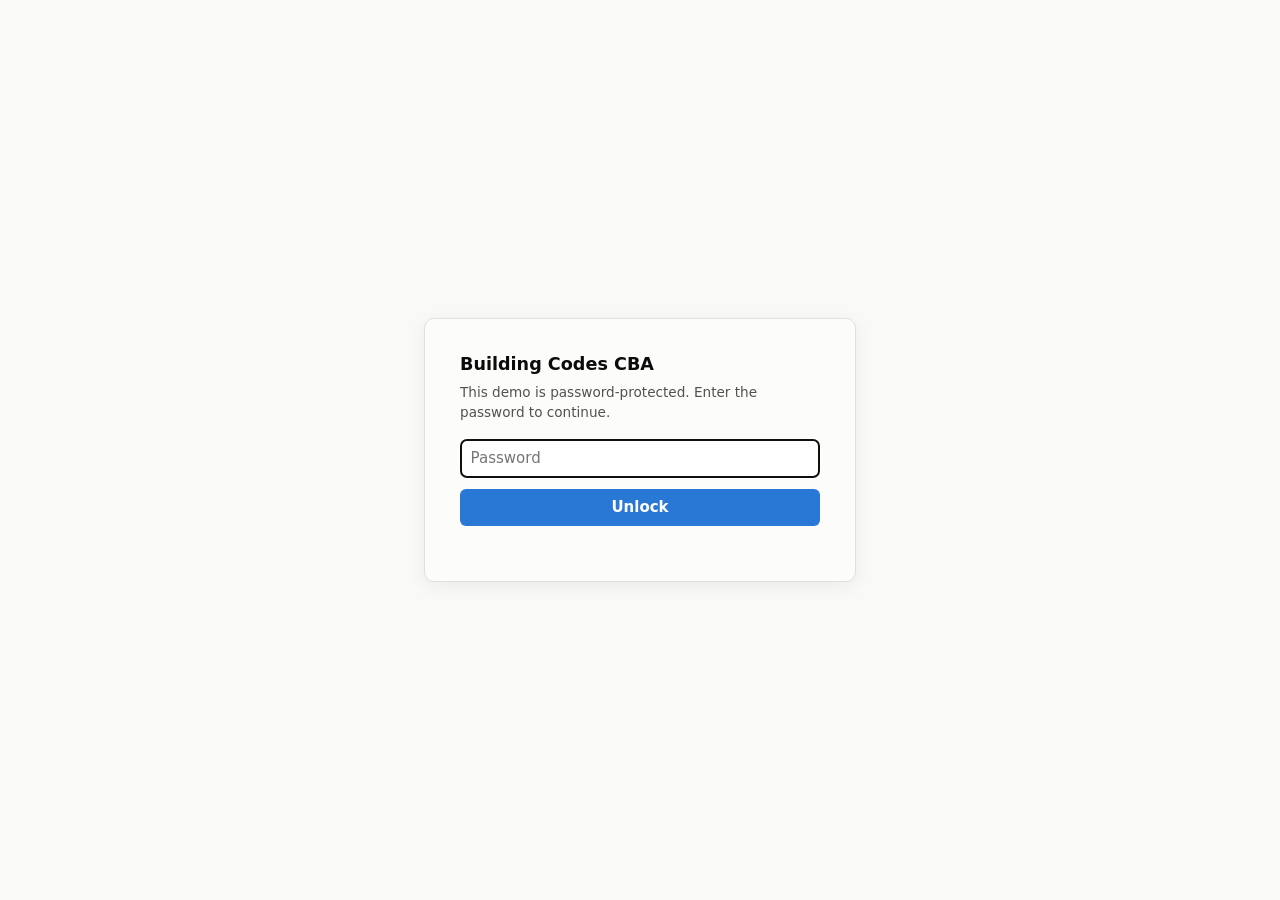
<file: docs/index.html>
<!DOCTYPE html>
<html lang="en">
<head>
<meta charset="utf-8">
<meta name="viewport" content="width=device-width, initial-scale=1">
<title>Protected — Building Codes CBA</title>
<style>
  body { margin: 0; min-height: 100vh; display: flex; align-items: center;
         justify-content: center; background: #f9f9f7; color: #0b0b0b;
         font: 15px/1.5 system-ui, -apple-system, "Segoe UI", sans-serif; }
  .card { background: #fcfcfb; border: 1px solid #e1e0d9; border-radius: 10px;
          padding: 2rem 2.2rem; max-width: 360px; box-shadow: 0 4px 18px rgba(0,0,0,.06); }
  h1 { font-size: 1.1rem; margin: 0 0 0.3rem; }
  p { color: #52514e; font-size: 0.85rem; margin: 0.2rem 0 1rem; }
  input { width: 100%; font: inherit; padding: 0.45rem 0.6rem; border: 1px solid #c3c2b7;
          border-radius: 6px; margin-bottom: 0.7rem; box-sizing: border-box; }
  button { width: 100%; font: inherit; font-weight: 600; padding: 0.45rem; border: 0;
           border-radius: 6px; background: #2a78d6; color: #fff; cursor: pointer; }
  .err { color: #b03030; font-size: 0.8rem; min-height: 1.2em; margin-top: 0.5rem; }
</style>
</head>
<body>
<div class="card">
  <h1>Building Codes CBA</h1>
  <p>This demo is password-protected. Enter the password to continue.</p>
  <form id="f">
    <input type="password" id="pw" placeholder="Password" autofocus autocomplete="current-password">
    <button type="submit">Unlock</button>
    <div class="err" id="err"></div>
  </form>
</div>
<script>
const SALT = "VUmgzD6R6hJUnK7p7jL0MA==", IV = "zb15roRdeoOXA/4c", DATA = "[base64]/QDYR86mrATN74D3V17T0reMeykQgU7Pt2S7oi8a9IwlEP/uDPtTyZkEYreSwVFG6CZ/9YjnQ1rrdyEL9OLwwOjdt/[base64]/rYFq5N6kneu1M/+NnrvSe5H9KJFMxXVjXld6H9UfXIwdVistVZjXPLejtPOKR5uoj9Scu8AuF19cg0zDUAUiJphTPToT80K0aH2cJqI/uF6QeS8+z1fvTNEnk982K+xETNCCG8byBRkCbE68Uxrhjc2IOKfRYbdNqop+ssx0FuO2tPdq379aVTbv4t5q+wlKtiSLszZomKN3Hnb2bS8f7GZjvb/nucd4qXs2xT17gqrd/01z4MMlf/GpuPBD6azLtf+pvLFBW9i8hbAUl1UE1MtHBwh8lapcdwIDj0CA54bNY8VZpLhFBdCSZptQCvrIheJzlegR6M1RBb54HsNAM0LE/zYvtodb8hfJuZ95/A/i/ARYH51CjFo8XqYIJddUfknp/9SOUOS8UIyQIRbZ1ZD+s+2Kwdi3zwvoSPbrAxMK3fwRLSxFwLRYmbdrwkdOTLlgyBBmAkOmQyBwv2/kmw4grLQcQ1MtBrPfD/FnnrVH1VSD23wKQq2fOAvjTssaQhSQRht+b2uSB0GTonrMYBRf2bFHamgwWum4C7lJ3qay8TSH9bZ10hpR/1KEmRE3JeqkxEt8lfXf945nuhvY3xhEBnrkMqFX3CjuP0/WbDhysotxySgHxEJxLR2UzRB44oyPysMPfjQyy1o8YEYOLN1ywzy2qFomHiQyM4qAuO5zKeu3W9ZmKTO/S/dWtBsEXtoZJz3GiVpKvxr7IsfvdW6Bfh3fGAVZiHcWaO5spclclJMafGddVPkbdLl4wUOIslSKvumRQXb7FS6ELBNG9BNFipdGsqZQvLx4MDgk+pBuRqKOLq7BIdJd8wBciMGOxPpnKA6nSs8dB9QJXZlvEQLYM1Lp/IWvA7oeVBtYsjv/HMXkZ0GH/x8Aw5He65OE5/QsmQvwoNBEGCSaYSSigvfe4h71sw/[base64]/Nyocrpv107VbPNz0aZhI0QrwYaJnni7NAE8UjKMg0R0DLikxCMQtH3rnfMUOd/rHPCAXloUxNiJ3s9U/p/HgTs46ygRaqkxif5PeDEI3r26oQz1BNG13rxvKP1GNHcn3/CzxoLg/t8ckRHWG6FKaBvyPSC2S2p7fhb0e0Pjrp6ffI8S/oENszHXgDk+u0T0lAfzw46RO8RGHtQXpen4vypiFjABD1bKcbUwkSvDfOBUrg5BoalInQSHUfHdD7QhCZ68NncT1rebreJHCdTbI0BfHabRt9i/K+GBjv1Iej9HXazXBNl5nNeAsbfu1P0PT/EZC1k6+PPFRGfkUq17UKogucb3H/sHXuDAo0QWYRbERoA5gDhFEK/[base64]/HiAh0JJhFez/1MX3LVAmVD7bu8r0T7tW/6tKM7nZ0iBgoVsgF7bo8XkmlGujV/[base64]/al/GHV8GWmg9DMab8na9zvmhtsLUia+B6DI38WmLrUskQAr/hukuyCHTWEv5DHJayGWxG3dQdxLDHjGt7phHhnY0K3RnI76hBhfsaZfEpIZBcPCDWeBzkwNqtilBBhpleZM3rup71mry3QL+0DRvVw4oQj1vQGz78U4pdwthMf17qyVjgDlfjagElnTJ4HIBhQ1Gh4A9lFWhSCT03QGX2tGLYW1vWQX9YTOfaHohPgqT4Cx5QWG/E3IMR23YyPp6WvHPOfP4FghmLm5HktLvEx+LHMXEBMPcpWLN6OGEAuHeY+O369Q252PN0ppOjaNdkDLDWomKmNB55IxZf2YT9GdB3IJUVsU2vqwwgUR0v7cn1leFE0TTztNBQ6IFdz7P7q4Bvn1lfImRhGxtqsI8KfVXuAR4g47V5Zd/2i/MkIarwaTdAXVJNrrqGy5gaQlRAAI9G91OYnoSOOikpQR1q+efV0Wz96kCWnNpF2tnjy5J3DT5pvkhMwadHCje4sqwh761mhwxKltR3sfNv+Mraxvf+DhM2eIbQSPxFuUszmEe/vLubPFaFjC2Espb85bZhjolGJ1tRwKIu8FNrp7V8PUsEZkApiivD9KqoiW2I4ozV1XO/6PGZkWyW/z44k3KAJuC8ZkRO7KnOYtPtCwZ0DwX53qAhB+W0K8lM5TWMR1P9ErYjELqJ7g5c9SDAouK0KJMZYaNtjaU4OzM5y7OMBYzpMlSi6u9MYWDuma5HdFVBYmThFX9dR5kOOE1L7h1I/926IxeqxSBYYQEWSKhWLQ1cUmR252jmMJq21XpPZHhdk3iY0bTvxQWxRMpKcxE4IAsq4YhJAnqKKEBPvoVg9WirhmNlBlwmKicBk4RXjVfVbvODHc7ogbb+jdm56LamGgNa/90tt5odHbsncc6QoFv6hXfXXNjy+XoqKAwB/wCwlPQAiANN1IKmmRzWGZfU92S2C7lB61Lcwg77Ne++dDz/kGUuB/IUbDfdSztZL0R/6ufLwgsMAxe12sr3ab/TjU3pH4OdV3kDUZmEygy8fSAWraL9VGcX4UJYUFkVZJZa50bSqPcR5dwRW3s3BDtBw0c9GFYHTpT8GyNpm5LboPvdAzu+qPYgEZDmG0ww3mNuGcelb5nmsrxa8rHtJHZ5LrUDIr5AjXW3lyJJP3rYrO9TP1yHYmPSqrYS8f2pH3PM4RGlvW/gSLBr237fwTei+g1ws5+4nYiRCPzz42UN/UV2k5Pv5nml9E0RKtRe18e6zC8Zojtk348gsez/Kgwr8HwCUZhYcCCuKJYcGdHOkYj7Nqn7SJ/bOaCbvjTIuB4FDtH7PcoYo96iJ7eMQE+9pKIh6l45yKgtU9HMnbHnt1uvtYtiX7X0g94LiIa63dGeAvvEP24+gtxxknJHqGs+aaOP/hoRoSHEEDnBtwkvbM36d2wrWL4iSOe3hnPYQnMlh7cItVQnQZFEip/iI5D44iUizxXeTGP7KM3cYQpWeeuFG/Y2W9LomFW63fYVeUZcqRwWjN6BFf46nFuWfCSymTd9gY+9HFbiw7U/CI/0hjb8Xr3rQKW8GxvSrV79uQ70yS0lu221WGRdfzeB8FRAQeaTqKfDODYvi5AH599ysSjOLsgdcbCUVP6FVU25nb9H7Y6VWK89jZ2wgf4HhOkNg76VHPLbjIFyu0KkOXCAbm12aMfG8wawTptkTL/mB/[base64]/938QKPRLjcvlnvv4qg5tdYZFkigdo6gWBOhzBsesMnRznn56tnOFrsBUKVd6Uvmsoqy7raiJDuqMvQi5dLv9GcIXHFM1Eqt6AdD+LS55QSXZOEBYDTltG/aZZrJauTwEGJDtmO4M3UCo0xNafb5ivdQDDy56gk+8v590V/XtoRNXQxQiVDWRkgmAEU/d3oPZO3/HkZd/Rlj7dqcX8QG+e49vxQb0BgdDV9T9zFfNAfrxhv9nhp2R0A/OTxPKxMqwM4kboibF/JmTR1fxGKr1vV+wDno0OE8ifmMMFHqAVclbCXvb25nxLjMD1A+lCh7lziBbq5onjGLeCp+/ZphsXU5x8MHIqMvB49goHw/c6tTnyR27hX4Y9mjMUfCDNZQrrl+WPDA7P28/QuICkM8/k8mYbPmq+7nfmxJITZZYHF6W4oAnuSn65M3no3A9q0LfqcoJFJhUUXevArYQxESBPvpCzRKh1G3JDIsJu2bRcJ0Oy7hRlTEkRfkhR2kbwTnSvUQGRATx3YDg7nSWyCHmTxBRQkSrz2HNs8j5dt4bgeb3YxD3jgJkscInfJRgall8NVjEXj//jSFN+S8/Qu3MWDaHc2fcN4Q08Szl5nBZdmFysywSu9ofsZ3JjaB+rwoNg6AfdUdX+R58eCNtoXpfq9sa8MPH7jjAUUIjOeSNe8p4IU+k+IbYim3U2XKSLprtx6zZUAQfgShry+Aw0LXSu7sWV145Q1OR/6WPourWK+vnzEn0X1wgs5YZZFW4PaxkrT/u+npKbvPW5U47xOGXzuQBrwm8kIFhZUvVw1Vw3n7p+Vdu/Wf0CDK1i3NmcoS4EksD5sqlQTO4Adta2WHtiztlOiUrJFQ9Uv3ae4I+ltJ8LtYqgKgnqo6auV38xKy5voTV8n6z2Ns0KbHGwafqSeu70sR9JlGf/U+tFG9QTzFsxWnEkAqtW1MZgAWslOfo2Q7WtFlKYpcRDrDPBJRY7LwzpAI/zi154nA+rSfFawlTaCCMxATLUx9bjW2V5Al1cTMJjPDWh234Pg43KrkOzfLfzJZ9mRtYqbYPhbeRJ7hpNMlxd8fweGoQwaEhPYP9Vpr5ojT6XDNYm8PxqtT7ilVHMg//D/ToTIOn1ATMQwduS75z8AfHP5vX9eOYySe6NGEuRxweAlwnvFTbzMbze8bcjUZdKg/zvuwnlvYRXwxXuwzMdzacbzDDseEfZ5+xIylLIDmiwJHqWBvjgm2nbRJD6RYyQmAdKSCU/Jy2tXPDlJAnGCheAeBisL6ZB6Pw2nbpKeUpy/BRENHP0Ca9HWTmDfcR1uVPDSRMgbGnbwWbMViXy3KwN7R7KsPw8r/uvMlqlxtXsA844vVFZpKzj2oUBabb4FREItTyYtYXm2lUMu+cVCpbPHy9FuCh4RUNNsHyVJVokUecPPedX/2tNujbpBqE/SHX4ynNf0t8FLvzjVy4v+KBVOxxdwFKkqfak23aL2fIDDhT1NBbRHbHgkRFNe2vgKWdBd1hKVJgn3iIpxPQqjvhgz0x/gXVHPdKTZ6PKTGDVkrKQNB0H1ExuQ4tQ7UJ0vJ+98StpB1ltKeCOJsJGv0gjzcguUt7ecm5oNaDQj3Oxgd6aeQDECryiHl9IdjnTgVUyjSsvhHfDZUHRVDYM01Ghuaf8U1r4LxiLvuCoKplU1vf+ZpGfg2IKps7IrjdQxUZG07yn8t1rL96aZG/ZK941vUnImo1pdoNfpOVktqXF491CvTtVaCJ557ff/Yc8oiV+fRie0b+FwzJjB5fB049wLee9rJCgZaEhueOmu/fHHEfFq5QoAb3AZwEgh1J2g5gj+5i91kXe55WLgbYIGSxz5hKqTPiIYyutGvqAbIL75w4X4ZNBFXSrK8hOU6MKVSewAA8+zDqdvI3AYvVJ4ajtA9phYXYSaPpsfZFSr6zMgwz1Cy/C9JX+XF7HhH7S3O48+uwLm0fFqqmqMtMbA6g59AiiI0o80Y9Iwvk02JiQ0CcW72+5ZdGZfnovP7jfKtO0Pj8BU9HifCAarT7qUp04HseH2nKPLufIiuY2yOgi1ezdeD2OyPHg9I/qN0vId3xygCUu2JbGva+osHoH5Pkx396+7mO/J0k9lVpXGE+tIUONocr3ZkBq4/4APx8qjSj73OuulgSnIWCc8CgsrXsqiS1SixA+GdFWVJNQsFNbL+//[base64]/KiYigTxS8aRFeswwFKw+owIy0E/tJg6bREbpouPWTPcdSf9QXWvIbdIDGZVpsba33fFPPyzpPHpyR7o8K9vij/Fuv739CmiA/5WAM/mkdAEhgXRGFvmwrTN0Gf44qe1rfXQmzR+QHbI2DqEylZ9d7kCYUC7wAdK9Aivpbn1GeWO7EX0oLpz2IPw40RYHpKo5G8tDlKQRFeICTt9neWSy2XwBudYOUJfo8NlW/B6KNrQVQOLtzTShFd+MKl7zqH4fFZ4LbXxhbTP/9ivDF6Z3ds+kmUx8hQNyyK6RMk/BgEevCrUWCkvTfpgnKPPp5tDU1BOTef8Yy+TlMgtFQqUlXQ2BDlezoYo7hHfu2aBUK2oQO1Qvzds9x+UYb+yRXcAOk5lr1Y+J6M8fsCBQq8jNa4MD2c0qcdAZGyqGnuSBmObpPFgB0R+ndlmcyqt/[base64]/swGt3/WIvPrc63DA0g19wxunjG4nNn+oXIxUmPjrMgFPrEzrQtYRl90k8MfOgn3qTDN8E0vmJaWTlBFnJuEPy2PgMVq23tt71zEPME1mm1NEoMLwKvKR85Pu5GaZHT0+GAuxHDrKTLbvE1LUf5YjSCPL6gGo51PT4HtG7gPpijchyI5nUq9+kKZUHzIRKh/qtWbtdV0fLG2MI2I1YI+jR70TAU85DQtNzXDjnrqQ7/hHFXkDUiR+5f2DkJiR1+npuoHRAKR6neFXIQgaD/Sn1eOuUwFyGLHPEqphWi40n+MXwO4aJNRf9s6KXxjP2UltOI01mU8NpD+TuRQGGTTKOKUQpPQFc85YwBbTw8RsONbgaK25S2dPBujv28s+ZVRgYfcnU5ZmiuCLjUClEcMmhxvV6M/s42G9oKS2KEcenxK1HlbB6AGWXWhhnOkTXZItOp3hCM3gMvjhhsQqUGs/a4QFDXLpUewsrghKBCp/plqLN2P/5xiVO8t79dMPZQPYJVg0Dpo4gBHAVQvzPHzQIRIzDYRJyp/QEMTmQvyfLdNVMnz8672RTBqPfnf4VZ8iHCelo6N3rLa6AyNZYUi6Y6VoCKUKoBfyNJIxghjdre+rTBnQhTw76x+ugbeuqyhpUy0WqIzdHTYq1Qm4WiQPgaqk0kil4F2Gt5U99NN31k7+n97fh6cp3T4qaagHas71yF/4sJTcp5uMfEaMb6F8lNkSWAwXOkbneo5etyXrEOqEX+ROVUOKFD6p4pBt0WmSdBNmnpqvDBvEfonrp/Y7mz1/2k8t9+N+YVQYwlqimZeWfkvRNSUkJ7c1uAsxd+aHW0t+ppTtPjbgdl8JlL9bnT1ZUHEopGQ4/4nRMpCK7vybgKtNK84oGyEX3WgAglqYSKvOF9nzDeFKMfHZuRSPvr1QCxDMm3ai3VqiLc/z12aGBA0K3eOyGCL6xMlN9H4N9qe05qKUVv/w3gKWtH+8=", ITER = 310000;
const DATA_SHA256 = "53189436e7496ccecba3de17ca78069f59e36259c6cf6b6f71cb3fd3696635a6";
const b64 = s => Uint8Array.from(atob(s), c => c.charCodeAt(0));
async function unlock(pwText) {
  // trim + normalize unicode dashes/spaces that autocorrect sneaks in
  pwText = pwText.trim().replace(/[\u2010-\u2015\u2212]/g, "-")
                 .replace(/\u00a0/g, " ");
  const pw = new TextEncoder().encode(pwText);
  const km = await crypto.subtle.importKey("raw", pw, "PBKDF2", false, ["deriveKey"]);
  const key = await crypto.subtle.deriveKey(
    { name: "PBKDF2", salt: b64(SALT), iterations: ITER, hash: "SHA-256" },
    km, { name: "AES-GCM", length: 256 }, false, ["decrypt"]);
  const plain = await crypto.subtle.decrypt(
    { name: "AES-GCM", iv: b64(IV) }, key, b64(DATA));
  const html = new TextDecoder().decode(plain);
  try { sessionStorage.setItem("bccba_pw", pwText); } catch (e) {}
  document.open(); document.write(html); document.close();
}
// distinguish the real failure modes instead of a blanket "wrong password"
async function diagnose() {
  if (!window.crypto || !crypto.subtle) {
    return "This browser cannot decrypt the page (no WebCrypto - use a " +
           "current browser over HTTPS; some corporate policies disable it).";
  }
  try {
    const raw = b64(DATA);
    const digest = await crypto.subtle.digest("SHA-256", raw);
    const hex = [...new Uint8Array(digest)]
      .map(b => b.toString(16).padStart(2, "0")).join("");
    if (DATA_SHA256 && hex !== DATA_SHA256) {
      return "The page did not load completely (cached/corrupted copy) - " +
             "hard-refresh (Ctrl+F5) and try again.";
    }
  } catch (e) { /* fall through */ }
  return "Wrong password.";
}
document.getElementById("f").addEventListener("submit", async ev => {
  ev.preventDefault();
  const err = document.getElementById("err");
  err.textContent = "";
  try {
    await unlock(document.getElementById("pw").value);
  } catch (e) {
    err.textContent = await diagnose();
  }
});
// enter the password once per browser tab: reuse it silently across pages
(async () => {
  let stored = null;
  try { stored = sessionStorage.getItem("bccba_pw"); } catch (e) {}
  if (stored) {
    try { await unlock(stored); }
    catch (e) { try { sessionStorage.removeItem("bccba_pw"); } catch (e2) {} }
  }
})();
</script>
</body>
</html>
</file>
